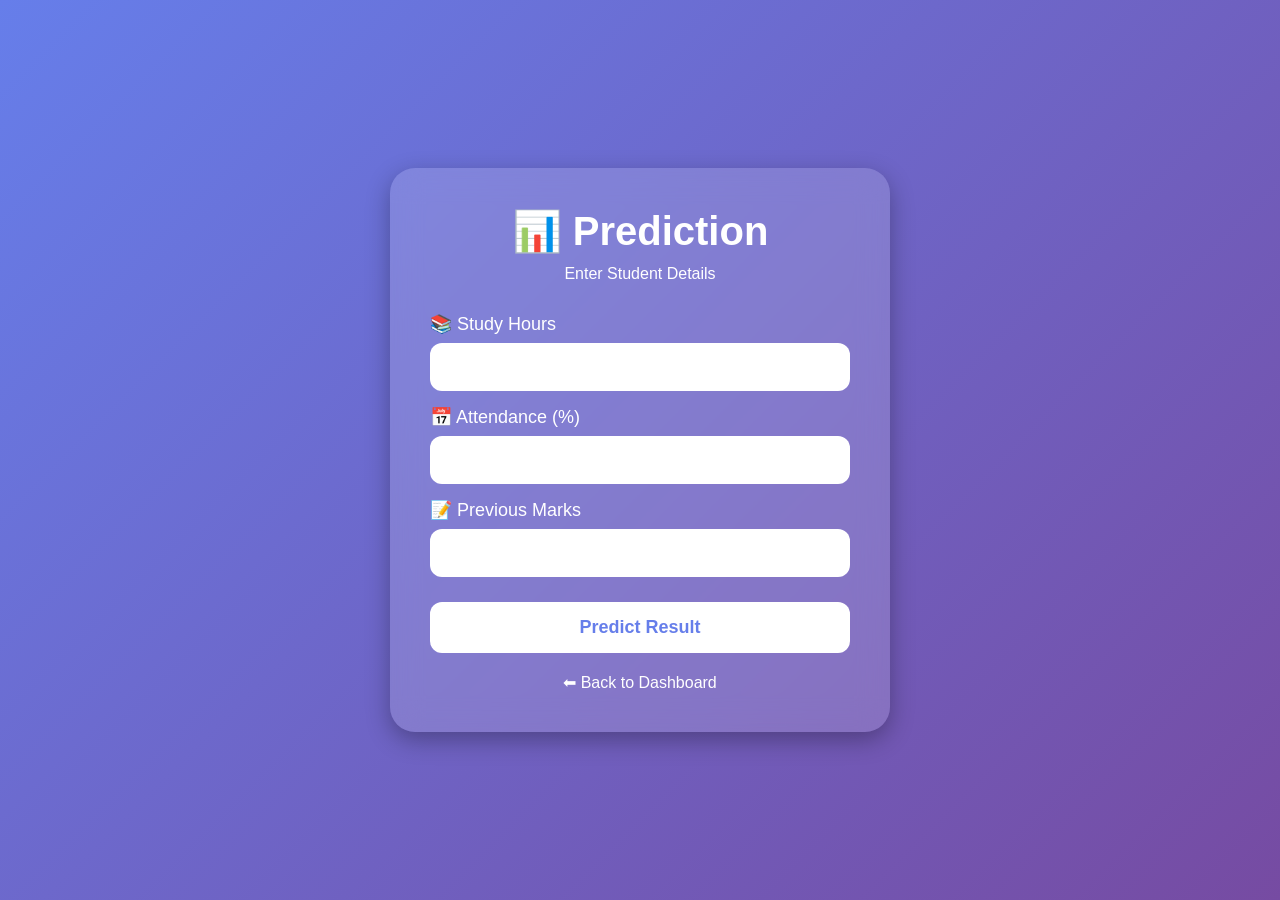
<file: templates/index.html>
<!DOCTYPE html>
<html>
<head>
<title>Student Performance Prediction</title>

<style>

*{
    margin:0;
    padding:0;
    box-sizing:border-box;
    font-family:'Segoe UI',sans-serif;
}

body{
    min-height:100vh;
    display:flex;
    justify-content:center;
    align-items:center;
    background:linear-gradient(135deg,#667eea,#764ba2);
}

.container{
    width:500px;
    padding:40px;
    border-radius:25px;
    background:rgba(255,255,255,0.15);
    backdrop-filter:blur(15px);
    box-shadow:0 8px 25px rgba(0,0,0,0.3);
    color:white;
}

h1{
    text-align:center;
    margin-bottom:10px;
    font-size:40px;
}

.subtitle{
    text-align:center;
    margin-bottom:30px;
}

label{
    display:block;
    margin-top:15px;
    margin-bottom:8px;
    font-size:18px;
}

input{
    width:100%;
    padding:15px;
    border:none;
    border-radius:12px;
    font-size:16px;
    outline:none;
}

button{
    width:100%;
    padding:15px;
    margin-top:25px;
    border:none;
    border-radius:12px;
    background:white;
    color:#667eea;
    font-size:18px;
    font-weight:bold;
    cursor:pointer;
}

.back{
    text-align:center;
    margin-top:20px;
}

.back a{
    color:white;
    text-decoration:none;
}

</style>

</head>
<body>

<div class="container">

    <h1>📊 Prediction</h1>

    <p class="subtitle">Enter Student Details</p>

    <form action="/predict" method="POST">

        <label>📚 Study Hours</label>
        <input type="number" name="study_hours" required>

        <label>📅 Attendance (%)</label>
        <input type="number" name="attendance" required>

        <label>📝 Previous Marks</label>
        <input type="number" name="previous_marks" required>

        <button type="submit">Predict Result</button>

    </form>

    <div class="back">
        <a href="/dashboard">⬅ Back to Dashboard</a>
    </div>

</div>

</body>
</html>
</file>
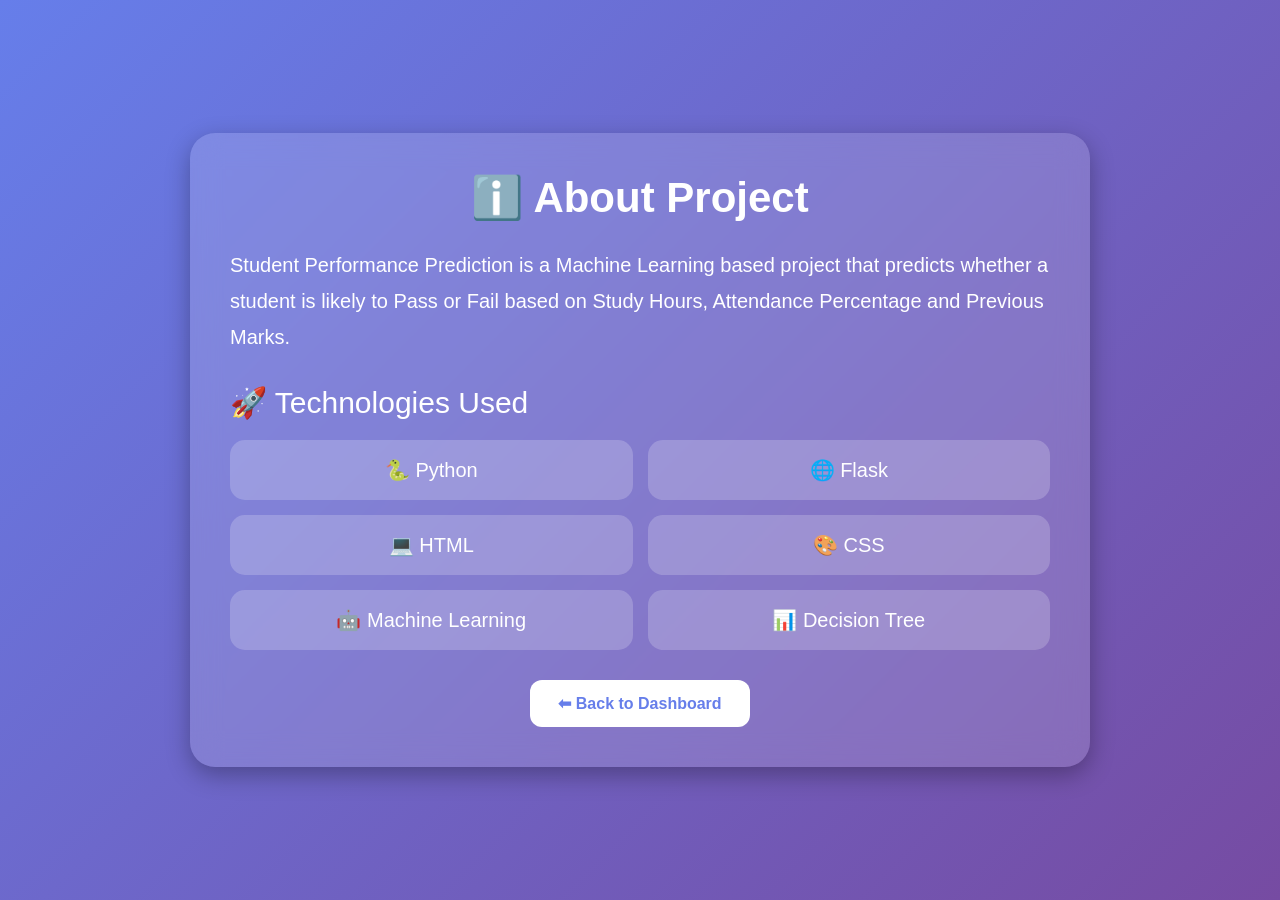
<file: templates/about.html>
<!DOCTYPE html>
<html>
<head>
<title>About Project</title>

<style>

*{
    margin:0;
    padding:0;
    box-sizing:border-box;
    font-family:'Segoe UI',sans-serif;
}

body{
    min-height:100vh;
    background:linear-gradient(135deg,#667eea,#764ba2);
    display:flex;
    justify-content:center;
    align-items:center;
}

.container{
    width:85%;
    max-width:900px;
    padding:40px;
    border-radius:25px;
    background:rgba(255,255,255,0.15);
    backdrop-filter:blur(15px);
    box-shadow:0 8px 25px rgba(0,0,0,0.3);
    color:white;
}

h1{
    text-align:center;
    font-size:42px;
    margin-bottom:25px;
}

.description{
    font-size:20px;
    line-height:1.8;
    margin-bottom:30px;
}

.tech-title{
    font-size:30px;
    margin-bottom:20px;
}

.tech-grid{
    display:grid;
    grid-template-columns:repeat(2,1fr);
    gap:15px;
}

.tech-card{
    background:rgba(255,255,255,0.2);
    padding:18px;
    border-radius:15px;
    text-align:center;
    font-size:20px;
}

.btn{
    display:inline-block;
    margin-top:30px;
    padding:14px 28px;
    background:white;
    color:#667eea;
    text-decoration:none;
    border-radius:12px;
    font-weight:bold;
}

.center{
    text-align:center;
}

</style>

</head>
<body>

<div class="container">

    <h1>ℹ️ About Project</h1>

    <div class="description">
        Student Performance Prediction is a Machine Learning based project
        that predicts whether a student is likely to Pass or Fail based on
        Study Hours, Attendance Percentage and Previous Marks.
    </div>

    <div class="tech-title">
        🚀 Technologies Used
    </div>

    <div class="tech-grid">

        <div class="tech-card">🐍 Python</div>

        <div class="tech-card">🌐 Flask</div>

        <div class="tech-card">💻 HTML</div>

        <div class="tech-card">🎨 CSS</div>

        <div class="tech-card">🤖 Machine Learning</div>

        <div class="tech-card">📊 Decision Tree</div>

    </div>

    <div class="center">
        <a href="/dashboard" class="btn">⬅ Back to Dashboard</a>
    </div>

</div>

</body>
</html>
</file>
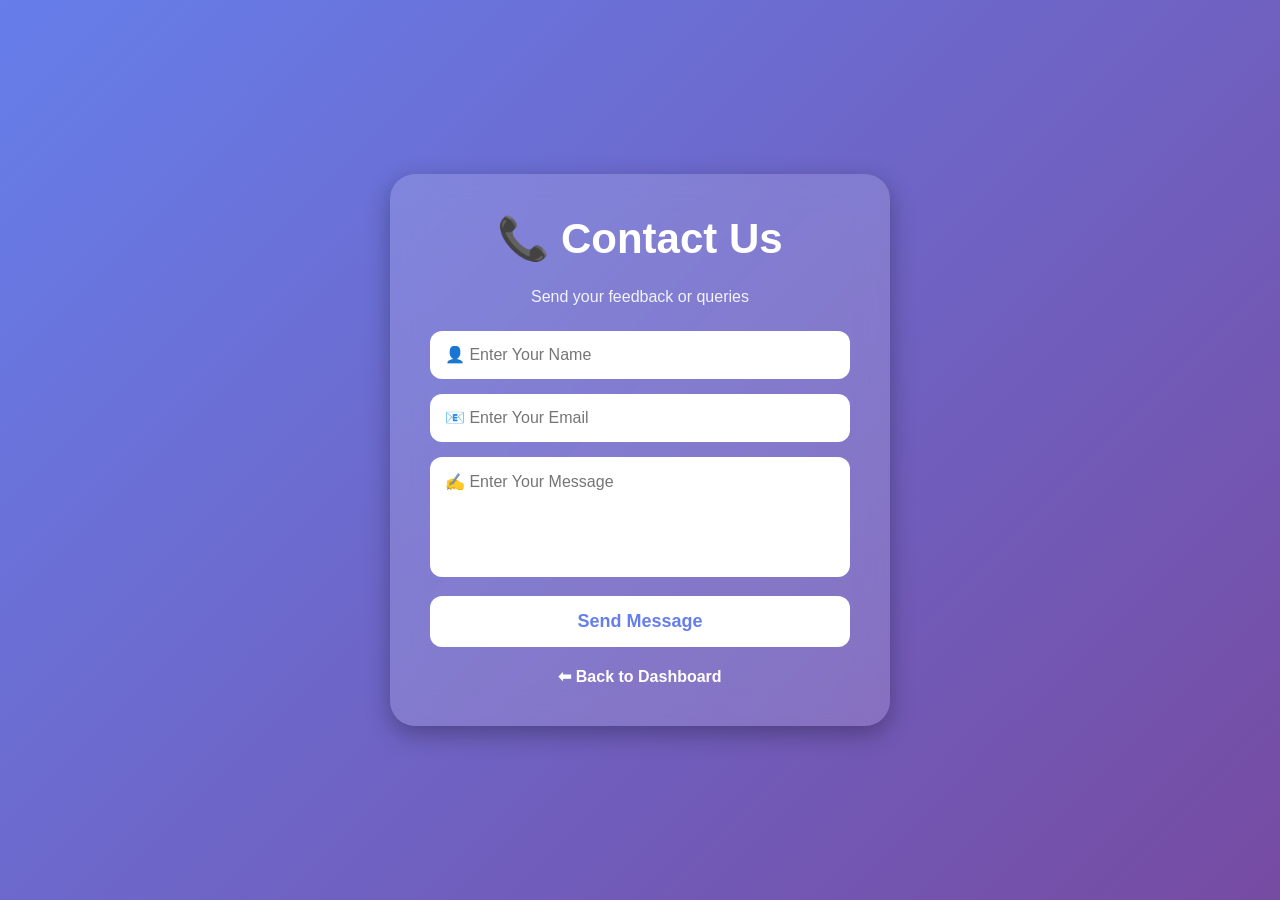
<file: templates/contact.html>
<!DOCTYPE html>
<html>
<head>
<title>Contact Us</title>

<style>

*{
    margin:0;
    padding:0;
    box-sizing:border-box;
    font-family:'Segoe UI',sans-serif;
}

body{
    min-height:100vh;
    background:linear-gradient(135deg,#667eea,#764ba2);
    display:flex;
    justify-content:center;
    align-items:center;
}

.container{
    width:500px;
    padding:40px;
    border-radius:25px;
    background:rgba(255,255,255,0.15);
    backdrop-filter:blur(15px);
    box-shadow:0 8px 25px rgba(0,0,0,0.3);
    color:white;
}

h1{
    text-align:center;
    font-size:42px;
    margin-bottom:25px;
}

.subtitle{
    text-align:center;
    margin-bottom:25px;
    opacity:0.9;
}

input,
textarea{
    width:100%;
    padding:15px;
    margin-bottom:15px;
    border:none;
    border-radius:12px;
    font-size:16px;
    outline:none;
}

textarea{
    height:120px;
    resize:none;
}

button{
    width:100%;
    padding:15px;
    border:none;
    border-radius:12px;
    background:white;
    color:#667eea;
    font-size:18px;
    font-weight:bold;
    cursor:pointer;
    transition:0.3s;
}

button:hover{
    transform:scale(1.05);
}

.back{
    text-align:center;
    margin-top:20px;
}

.back a{
    color:white;
    text-decoration:none;
    font-weight:bold;
}

</style>

</head>
<body>

<div class="container">

    <h1>📞 Contact Us</h1>

    <p class="subtitle">
        Send your feedback or queries
    </p>

    <form>

        <input type="text" placeholder="👤 Enter Your Name">

        <input type="email" placeholder="📧 Enter Your Email">

        <textarea placeholder="✍️ Enter Your Message"></textarea>

        <button type="submit">Send Message</button>

    </form>

    <div class="back">
        <a href="/dashboard">⬅ Back to Dashboard</a>
    </div>

</div>

</body>
</html>
</file>
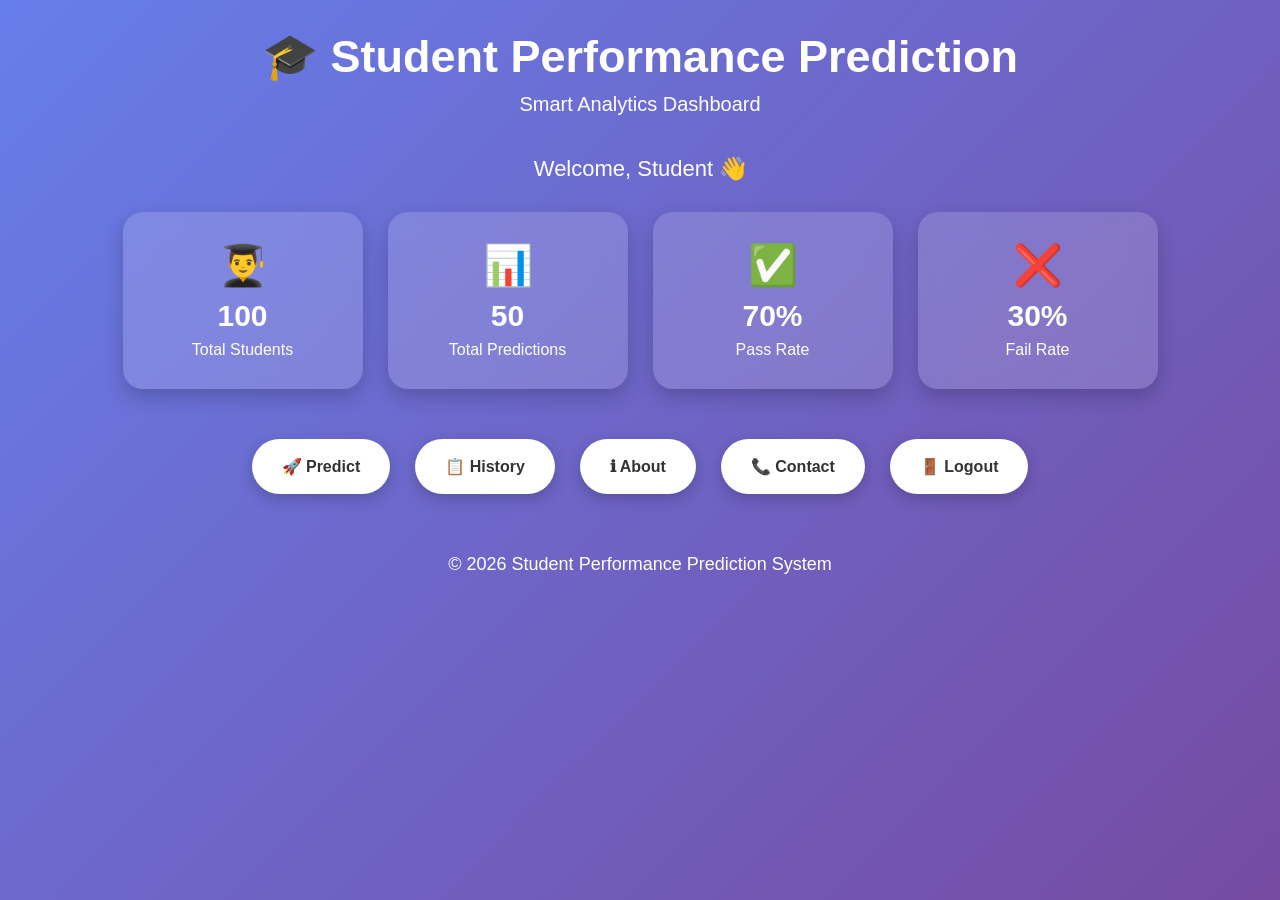
<file: templates/dashboard.html>
<!DOCTYPE html>
<html>
<head>
    <title>Dashboard</title>

    <style>

    *{
        margin:0;
        padding:0;
        box-sizing:border-box;
        font-family:'Segoe UI',sans-serif;
    }

    body{
        min-height:100vh;
        background:linear-gradient(135deg,#667eea,#764ba2);
    }

    .header{
        text-align:center;
        padding:30px;
        color:white;
    }

    .header h1{
        font-size:45px;
    }

    .header p{
        font-size:20px;
        margin-top:10px;
    }

    .welcome{
        text-align:center;
        color:white;
        font-size:22px;
        margin-top:10px;
    }

    .container{
        width:90%;
        margin:auto;
    }

    .cards{
        display:flex;
        justify-content:center;
        gap:25px;
        flex-wrap:wrap;
        margin-top:30px;
    }

    .card{
        width:240px;
        padding:30px;
        text-align:center;
        border-radius:20px;
        background:rgba(255,255,255,0.15);
        backdrop-filter:blur(12px);
        color:white;
        box-shadow:0 8px 20px rgba(0,0,0,0.2);
        transition:0.3s;
    }

    .card:hover{
        transform:translateY(-10px);
    }

    .card h2{
        font-size:40px;
        margin-bottom:10px;
    }

    .card h3{
        font-size:30px;
        margin-bottom:8px;
    }

    .menu{
        display:flex;
        justify-content:center;
        gap:25px;
        flex-wrap:wrap;
        margin-top:50px;
    }

    .menu a{
        text-decoration:none;
        color:#333;
        background:white;
        padding:18px 30px;
        border-radius:40px;
        font-weight:bold;
        box-shadow:0 5px 15px rgba(0,0,0,0.2);
        transition:0.3s;
    }

    .menu a:hover{
        background:#4CAF50;
        color:white;
        transform:scale(1.08);
    }

    .footer{
        text-align:center;
        color:white;
        margin-top:60px;
        font-size:18px;
        padding-bottom:20px;
    }

    </style>

</head>

<body>

    <div class="header">
        <h1>🎓 Student Performance Prediction</h1>
        <p>Smart Analytics Dashboard</p>
    </div>

    <div class="welcome">
        Welcome, Student 👋
    </div>

    <div class="container">

        <div class="cards">

            <div class="card">
                <h2>👨‍🎓</h2>
                <h3>100</h3>
                <p>Total Students</p>
            </div>

            <div class="card">
                <h2>📊</h2>
                <h3>50</h3>
                <p>Total Predictions</p>
            </div>

            <div class="card">
                <h2>✅</h2>
                <h3>70%</h3>
                <p>Pass Rate</p>
            </div>

            <div class="card">
                <h2>❌</h2>
                <h3>30%</h3>
                <p>Fail Rate</p>
            </div>

        </div>

        <div class="menu">

            <a href="/home">🚀 Predict</a>

            <a href="/history">📋 History</a>

            <a href="/about">ℹ About</a>

            <a href="/contact">📞 Contact</a>

            <a href="/">🚪 Logout</a>

        </div>

    </div>

    <div class="footer">
        © 2026 Student Performance Prediction System
    </div>

</body>
</html>
</file>
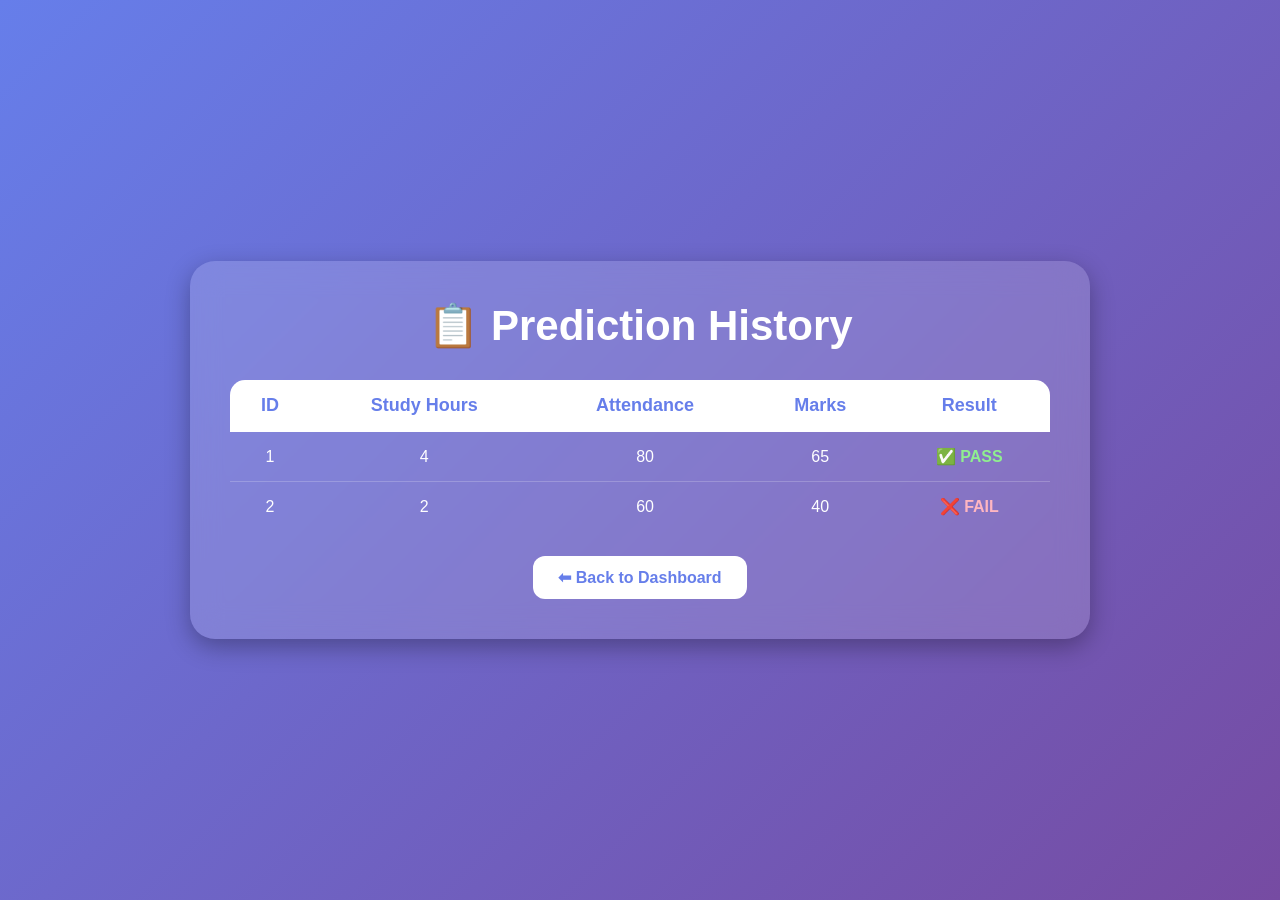
<file: templates/history.html>
<!DOCTYPE html>
<html>
<head>
<title>Prediction History</title>

<style>

*{
    margin:0;
    padding:0;
    box-sizing:border-box;
    font-family:'Segoe UI',sans-serif;
}

body{
    min-height:100vh;
    background:linear-gradient(135deg,#667eea,#764ba2);
    display:flex;
    justify-content:center;
    align-items:center;
}

.container{
    width:90%;
    max-width:900px;
    padding:40px;
    border-radius:25px;
    background:rgba(255,255,255,0.15);
    backdrop-filter:blur(15px);
    box-shadow:0 8px 25px rgba(0,0,0,0.3);
    color:white;
}

h1{
    text-align:center;
    margin-bottom:30px;
    font-size:42px;
}

table{
    width:100%;
    border-collapse:collapse;
    overflow:hidden;
    border-radius:15px;
}

th{
    background:white;
    color:#667eea;
    padding:15px;
    font-size:18px;
}

td{
    padding:15px;
    text-align:center;
    border-top:1px solid rgba(255,255,255,0.2);
}

.pass{
    color:#90EE90;
    font-weight:bold;
}

.fail{
    color:#FFB6C1;
    font-weight:bold;
}

.btn{
    display:inline-block;
    margin-top:25px;
    padding:12px 25px;
    background:white;
    color:#667eea;
    text-decoration:none;
    border-radius:12px;
    font-weight:bold;
}

.center{
    text-align:center;
}

</style>

</head>
<body>

<div class="container">

    <h1>📋 Prediction History</h1>

    <table>

        <tr>
            <th>ID</th>
            <th>Study Hours</th>
            <th>Attendance</th>
            <th>Marks</th>
            <th>Result</th>
        </tr>

        <tr>
            <td>1</td>
            <td>4</td>
            <td>80</td>
            <td>65</td>
            <td class="pass">✅ PASS</td>
        </tr>

        <tr>
            <td>2</td>
            <td>2</td>
            <td>60</td>
            <td>40</td>
            <td class="fail">❌ FAIL</td>
        </tr>

    </table>

    <div class="center">
        <a href="/dashboard" class="btn">⬅ Back to Dashboard</a>
    </div>

</div>

</body>
</html>
</file>
